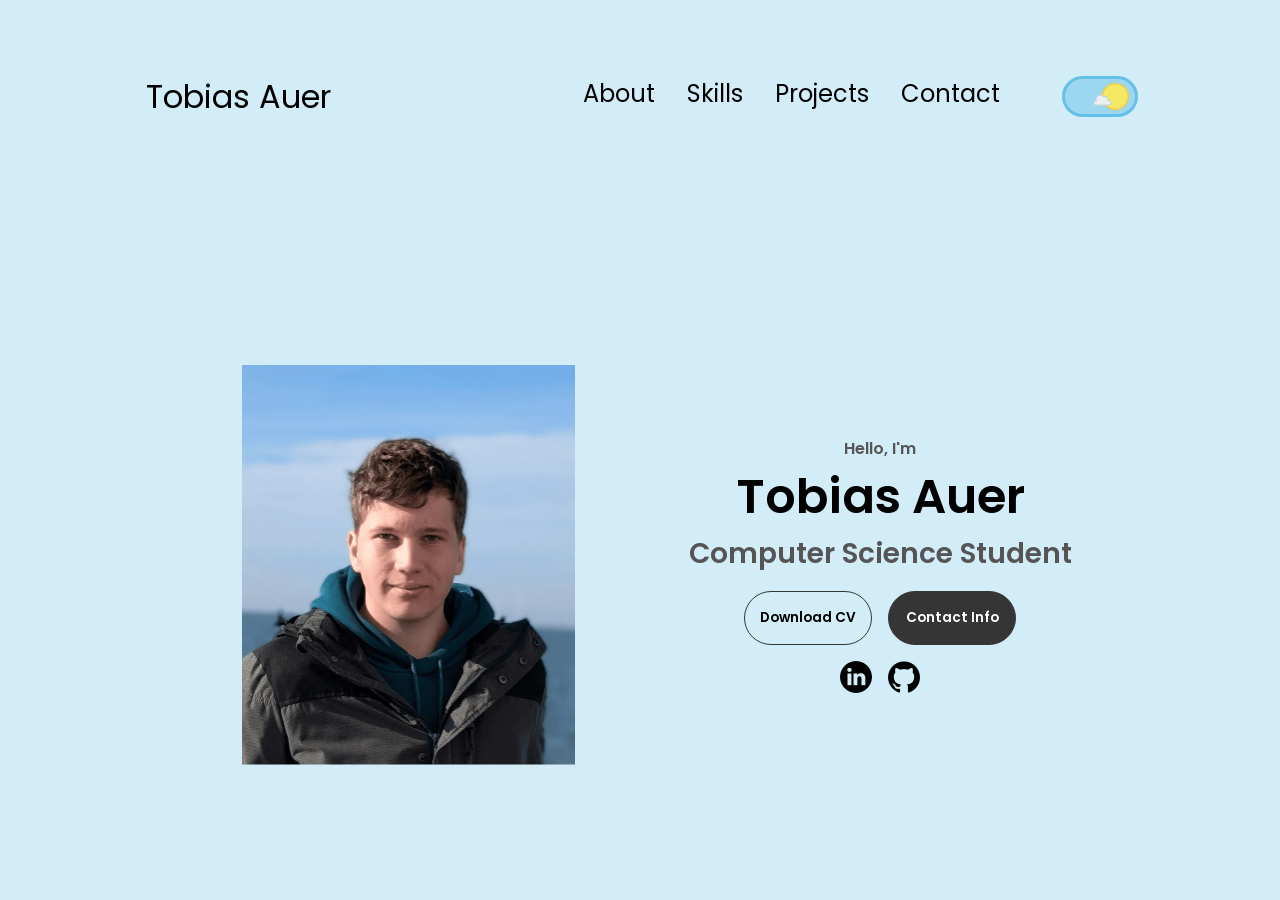
<file: index.html>
<!DOCTYPE html>
<html lang="en">
  <head>
    <meta charset="UTF-8" />
    <meta name="viewport" content="width=device-width, initial-scale=1.0" />
    <title>Portfolio - Tobias Auer</title>
    <meta
      name="description"
      content="Portfolio of Tobias Auer: computer science student building full-stack web applications and custom ESP32 hardware."
    />
    <meta property="og:type" content="website" />
    <meta property="og:title" content="Portfolio - Tobias Auer" />
    <meta
      property="og:description"
      content="Full-stack web development and custom ESP32 hardware projects."
    />
    <meta property="og:url" content="https://t-auer.com/" />
    <meta property="og:image" content="https://t-auer.com/assets/images/og-image.jpg" />
    <meta property="og:image:width" content="1200" />
    <meta property="og:image:height" content="630" />
    <meta name="twitter:card" content="summary_large_image" />
    <link rel="icon" href="./assets/images/favicon.svg" type="image/svg+xml" />
    <link rel="stylesheet" href="./assets/css/style.css" />
    <link rel="stylesheet" href="./assets/css/mediaqueries.css" />
    <link rel="stylesheet" href="./assets/css/darkmode.css" />
    <noscript><link rel="stylesheet" href="./assets/css/noscript.css" /></noscript>
    <script src="./assets/js/theme-init.js"></script>
    <script defer src="./assets/vendor/gsap.min.js"></script>
    <script defer src="./assets/js/darkmode.js"></script>
    <!-- Umami analytics -->
    <script defer src="./assets/js/umami.js" data-website-id="c19e6339-53de-4e1c-acbc-b1aa8c773c00"></script>
  </head>

  <body>
    <a class="skip-link" href="#about">Skip to content</a>
    <div class="container">
      <div id="background"></div>

      <div class="scroll-area">
        <nav id="desktop-nav" aria-label="Main">
          <div class="logo">Tobias Auer</div>
          <div>
            <ul class="nav-links">
              <li><a href="#about">About</a></li>
              <li><a href="#skills">Skills</a></li>
              <li><a href="#projects">Projects</a></li>
              <li><a href="#contact">Contact</a></li>
              <li>
                <!-- The toggle graphic is loaded from assets/images/darkmode-toggle.svg -->
                <div class="darkmode-container">
                  <div class="dayNight">
                    <button
                      type="button"
                      class="theme-toggle"
                      aria-label="Dark mode"
                      aria-pressed="false"
                    ></button>
                  </div>
                </div>
              </li>
            </ul>
          </div>
        </nav>
        <nav id="hamburger-nav" aria-label="Main (mobile)">
          <div class="logo">Tobias Auer</div>
          <div class="hamburger-actions">
            <div class="darkmode-container">
              <div class="dayNight">
                <button
                  type="button"
                  class="theme-toggle"
                  aria-label="Dark mode"
                  aria-pressed="false"
                ></button>
              </div>
            </div>
            <div class="hamburger-menu">
              <button
                type="button"
                class="hamburger-icon"
                aria-label="Menu"
                aria-expanded="false"
                aria-controls="mobile-menu"
              >
                <span></span>
                <span></span>
                <span></span>
              </button>
              <ul id="mobile-menu" class="menu-links">
                <li><a href="#about">About</a></li>
                <li><a href="#skills">Skills</a></li>
                <li><a href="#projects">Projects</a></li>
                <li><a href="#contact">Contact</a></li>
              </ul>
            </div>
          </div>
        </nav>
        <section id="profile">
          <div class="section__pic-container">
            <img
              class="lqip"
              src="[data-uri]"
              data-src="./assets/images/pic1.webp"
              alt="Portrait of Tobias Auer by the sea"
            />
            <noscript><img src="./assets/images/pic1.webp" alt="Portrait of Tobias Auer by the sea" /></noscript>
          </div>
          <div class="section__text">
            <p class="section__text__p1">Hello, I'm</p>
            <h1 class="title">Tobias Auer</h1>
            <p class="section__text__p2">Computer Science Student</p>
            <div class="btn-container">
              <a
                class="btn btn-color-2"
                href="./assets/documents/cv.pdf"
                target="_blank"
                rel="noopener"
              >
                Download CV
              </a>
              <a class="btn btn-color-1" href="#contact">Contact Info</a>
            </div>
            <div id="socials-container">
              <a
                href="https://www.linkedin.com/in/tobias-auer-b98010330/"
                target="_blank"
                rel="noopener"
              >
                <img
                  src="./assets/images/linkedin.png"
                  alt="LinkedIn profile"
                  class="icon"
                />
              </a>
              <a
                href="https://www.github.com/Faolan-exe"
                target="_blank"
                rel="noopener"
              >
                <img
                  src="./assets/images/github.png"
                  alt="GitHub profile"
                  class="icon"
                />
              </a>
            </div>
          </div>
        </section>
      </div>
      <section id="about" class="scroll-area">
        <p class="section__text__p1">Get to know more</p>
        <h2 class="title">About me</h2>
        <div class="section-container">
          <div class="section__pic-container">
            <img
              class="about-pic lqip"
              src="[data-uri]"
              data-src="./assets/images/about-pic.webp"
              alt="Stylized wolf head logo"
            />
            <noscript><img class="about-pic" src="./assets/images/about-pic.webp" alt="Stylized wolf head logo" /></noscript>
          </div>
          <div class="about-details-container">
            <div class="about-containers">
              <div class="details-container">
                <img
                  src="./assets/images/experience.png"
                  alt=""
                  class="icon"
                />
                <h3>Experience</h3>
                <p>
                  3+ years <br />
                  Fullstack Development
                </p>
              </div>
              <div class="details-container">
                <img
                  src="./assets/images/education.png"
                  alt=""
                  class="icon"
                />
                <h3>Education</h3>
                <p>
                  Gymnasium, Abitur <br />
                  Graduated: 2026
                </p>
              </div>
            </div>
            <div class="text-container">
              <p>
                I recently graduated from high school (Abitur) and have a deep-seated passion for full-stack software development and hardware engineering. <br /><br />
                In the last months, I bridged the gap between software and hardware by designing a <a class="text-link" href="https://wiki.t-auer.com/en/pcb-design/project1" target="_blank" rel="noopener">custom PCB</a> for an ESP32-C3-based water detector, a project that required mastering SMD soldering, hardware debugging, and RF measurement using a VNA. Building on that, I designed a wearable <a class="text-link" href="https://wiki.t-auer.com/en/pcb-design/ef-badge/rev1-1_write_up" target="_blank" rel="noopener">convention badge</a> around a bare ESP32-S3 chip, featuring a 4-color e-paper display, 48 individually addressable LEDs and a full battery system with charger and fuel gauge, all configurable over WiFi. <br /><br />
                Additionally, I am developing a centralized management platform for Minecraft servers that integrates real-time analytics and cross-server player statistics as well as a management website for my school.<br /><br />
                I am currently studying Applied Computer Science and look forward to refining my ability to build complex, creative, and technically robust systems.
              </p>
            </div>
          </div>
        </div>
        <a href="#skills" class="arrow" aria-label="Go to Skills">
          <img src="./assets/images/arrow.png" alt="" class="icon" />
        </a>
      </section>
      <br />
      <section id="skills" class="scroll-area">
        <p class="section__text__p1">Explore my</p>
        <h2 class="title">Skills</h2>
        <div class="experience-details-container">
          <div class="about-containers">
            <div class="details-container">
              <h3 class="experience-sub-title">Frontend Development</h3>
              <div class="article-container">
                <article>
                  <img src="./assets/images/checkmark.png" alt="" class="icon" />
                  <div>
                    <h4>HTML</h4>
                    <p>Experienced</p>
                  </div>
                </article>
                <article>
                  <img src="./assets/images/checkmark.png" alt="" class="icon" />
                  <div>
                    <h4>CSS</h4>
                    <p>Intermediate</p>
                  </div>
                </article>
                <article>
                  <img src="./assets/images/checkmark.png" alt="" class="icon" />
                  <div>
                    <h4>JavaScript</h4>
                    <p>Intermediate</p>
                  </div>
                </article>
                <article>
                  <img src="./assets/images/checkmark.png" alt="" class="icon" />
                  <div>
                    <h4>Jinja</h4>
                    <p>Intermediate</p>
                  </div>
                </article>
              </div>
            </div>
            <div class="details-container">
              <h3 class="experience-sub-title">Backend Development</h3>
              <div class="article-container">
                <article>
                  <img src="./assets/images/checkmark.png" alt="" class="icon" />
                  <div>
                    <h4>Flask</h4>
                    <p>Experienced</p>
                  </div>
                </article>
                <article>
                  <img src="./assets/images/checkmark.png" alt="" class="icon" />
                  <div>
                    <h4>Django</h4>
                    <p>Basic</p>
                  </div>
                </article>
                <article>
                  <img src="./assets/images/checkmark.png" alt="" class="icon" />
                  <div>
                    <h4>PostgreSQL</h4>
                    <p>Basic</p>
                  </div>
                </article>
                <article>
                  <img src="./assets/images/checkmark.png" alt="" class="icon" />
                  <div>
                    <h4>Docker</h4>
                    <p>Basic</p>
                  </div>
                </article>
              </div>
            </div>
          </div>
          <div class="about-containers">
            <div class="details-container">
              <h3 class="experience-sub-title">Hardware</h3>
              <div class="article-container">
                <article>
                  <img src="./assets/images/checkmark.png" alt="" class="icon" />
                  <div>
                    <h4>PCB Design</h4>
                    <p>Intermediate</p>
                  </div>
                </article>
                <article>
                  <img src="./assets/images/checkmark.png" alt="" class="icon" />
                  <div>
                    <h4>ESP32</h4>
                    <p>Intermediate</p>
                  </div>
                </article>
                <article>
                  <img src="./assets/images/checkmark.png" alt="" class="icon" />
                  <div>
                    <h4>SMD Soldering</h4>
                    <p>Intermediate</p>
                  </div>
                </article>
                <article>
                  <img src="./assets/images/checkmark.png" alt="" class="icon" />
                  <div>
                    <h4>RF (VNA)</h4>
                    <p>Basic</p>
                  </div>
                </article>
              </div>
            </div>
            <div class="details-container">
              <h3 class="experience-sub-title">Other skills</h3>
              <div class="article-container">
                <article>
                  <img src="./assets/images/checkmark.png" alt="" class="icon" />
                  <div>
                    <h4>Python</h4>
                    <p>Experienced</p>
                  </div>
                </article>
                <article>
                  <img src="./assets/images/checkmark.png" alt="" class="icon" />
                  <div>
                    <h4>Java</h4>
                    <p>Intermediate</p>
                  </div>
                </article>
                <article>
                  <img src="./assets/images/checkmark.png" alt="" class="icon" />
                  <div>
                    <h4>C++</h4>
                    <p>Basic</p>
                  </div>
                </article>
                <article>
                  <img src="./assets/images/checkmark.png" alt="" class="icon" />
                  <div>
                    <h4>Git</h4>
                    <p>Basic</p>
                  </div>
                </article>
                <article>
                  <img src="./assets/images/checkmark.png" alt="" class="icon" />
                  <div>
                    <h4>Proxmox</h4>
                    <p>Basic</p>
                  </div>
                </article>
              </div>
            </div>
          </div>
        </div>
        <a href="#projects" class="arrow" aria-label="Go to Projects">
          <img src="./assets/images/arrow.png" alt="" class="icon" />
        </a>
      </section>
      <br />
      <section id="projects" class="scroll-area">
        <p class="section__text__p1">Browse my recent</p>
        <h2 class="title">Projects</h2>
        <div class="experience-details-container">
          <div class="about-containers">
            <div class="details-container color-container">
              <div class="article-container">
                <img
                  class="project-img lqip"
                  src="[data-uri]"
                  data-src="./assets/images/project-badge.webp"
                  alt="Convention badge PCB with e-paper display showing battery status and RGB LEDs"
                />
                <noscript><img class="project-img" src="./assets/images/project-badge.webp" alt="Convention badge PCB with e-paper display showing battery status and RGB LEDs" /></noscript>
              </div>
              <h3 class="experience-sub-title project-title">Convention Badge</h3>
              <div class="btn-container">
                <a
                  class="btn btn-color-2 projects-btn"
                  href="https://wiki.t-auer.com/en/pcb-design/ef-badge/rev1-1_write_up"
                  target="_blank"
                  rel="noopener"
                >
                  Wiki
                </a>
              </div>
            </div>
            <div class="details-container color-container">
              <div class="article-container">
                <img
                  class="project-img lqip"
                  src="[data-uri]"
                  data-src="./assets/images/project-water-sensor.webp"
                  alt="3D render of the ESP32-C3 water sensor PCB with battery holder and buzzer"
                />
                <noscript><img class="project-img" src="./assets/images/project-water-sensor.webp" alt="3D render of the ESP32-C3 water sensor PCB with battery holder and buzzer" /></noscript>
              </div>
              <h3 class="experience-sub-title project-title">Water Sensor</h3>
              <div class="btn-container">
                <a
                  class="btn btn-color-2 projects-btn"
                  href="https://wiki.t-auer.com/en/pcb-design/project1"
                  target="_blank"
                  rel="noopener"
                >
                  Wiki
                </a>
              </div>
            </div>
            <div class="details-container color-container">
              <div class="article-container">
                <img
                  class="project-img lqip"
                  src="[data-uri]"
                  data-src="./assets/images/project-2.webp"
                  alt="Minecraft grass block"
                />
                <noscript><img class="project-img" src="./assets/images/project-2.webp" alt="Minecraft grass block" /></noscript>
              </div>
              <h3 class="experience-sub-title project-title">Minecraft Statistics</h3>
              <div class="btn-container">
                <a
                  class="btn btn-color-2 projects-btn"
                  href="https://github.com/Faolan-Exe/MCConnect"
                  target="_blank"
                  rel="noopener"
                >
                  Github
                </a>
                <a
                  class="btn btn-color-2 projects-btn"
                  href="https://mc.tobisit.de"
                  target="_blank"
                  rel="noopener"
                >
                  Live Demo
                </a>
              </div>
            </div>
            <div class="details-container color-container">
              <div class="article-container">
                <img
                  class="project-img lqip"
                  src="[data-uri]"
                  data-src="./assets/images/project-3.webp"
                  alt="GitHub logo"
                />
                <noscript><img class="project-img" src="./assets/images/project-3.webp" alt="GitHub logo" /></noscript>
              </div>
              <h3 class="experience-sub-title project-title">See more</h3>
              <div class="btn-container">
                <a
                  class="btn btn-color-2 projects-btn"
                  href="https://www.github.com/Faolan-exe"
                  target="_blank"
                  rel="noopener"
                >
                  Github
                </a>
              </div>
            </div>
          </div>
        </div>
        <a href="#contact" class="arrow" aria-label="Go to Contact">
          <img src="./assets/images/arrow.png" alt="" class="icon" />
        </a>
      </section>
      <br />
      <section id="contact" class="scroll-area">
        <p class="section__text__p1">Get in touch</p>
        <h2 class="title">Contact me</h2>
        <div class="contact-info-upper-container">
          <div class="contact-info-container">
            <img
              src="./assets/images/email.png"
              alt=""
              class="icon contact-icon email-icon"
            />
            <p data-obf-mail="bW9jLnJldWEtdEBsaWFt"><noscript>mail [at] t-auer [dot] com</noscript></p>
          </div>
          <div class="contact-info-container">
            <img
              src="./assets/images/linkedin.png"
              alt=""
              class="icon contact-icon"
            />
            <p><a href="https://www.linkedin.com/in/tobias-auer-b98010330/" target="_blank" rel="noopener">LinkedIn</a></p>
          </div>
        </div>
        <a href="#profile" class="arrow" aria-label="Back to top">
          <img src="./assets/images/arrow.png" alt="" class="icon reverse" />
        </a>
      </section>

      <footer>
        <nav class="nav-links-container" aria-label="Footer">
          <ul class="nav-links">
            <li><a href="#about">About</a></li>
            <li><a href="#skills">Skills</a></li>
            <li><a href="#projects">Projects</a></li>
            <li><a href="#contact">Contact</a></li>
          </ul>
        </nav>
        <p>
          Copyright &#169; <span id="year"></span> Tobias Auer. All rights
          reserved.
        </p>
        <p class="legal-links">
          <a href="./impressum.html">Impressum</a> ·
          <a href="./datenschutz.html">Datenschutz</a>
        </p>
      </footer>
    </div>
    <script src="./assets/js/obfuscate.js"></script>
    <script src="./assets/js/script.js"></script>
  </body>
</html>
</file>
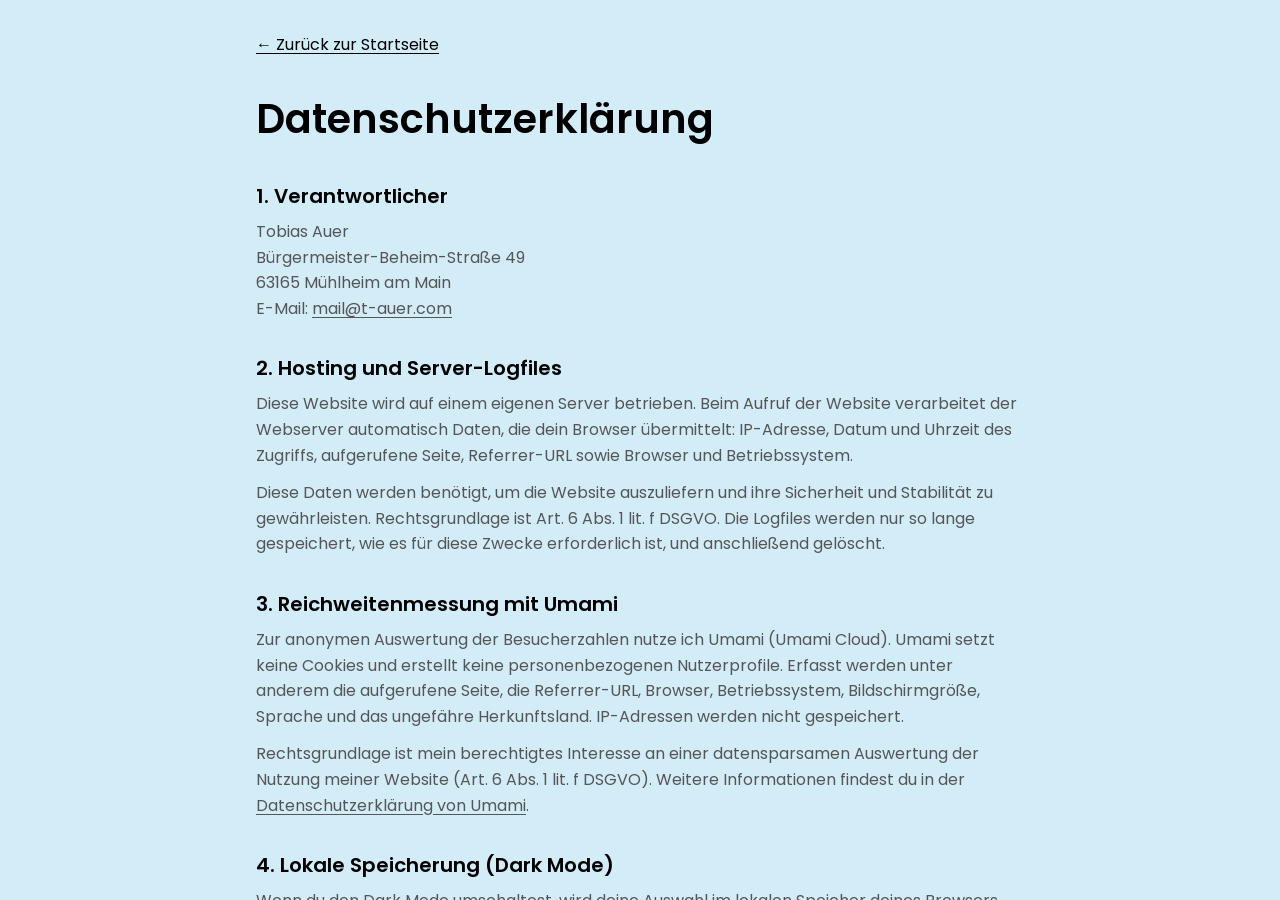
<file: datenschutz.html>
<!DOCTYPE html>
<html lang="de">
  <head>
    <meta charset="UTF-8" />
    <meta name="viewport" content="width=device-width, initial-scale=1.0" />
    <title>Datenschutz - Tobias Auer</title>
    <meta name="robots" content="noindex" />
    <link rel="icon" href="./assets/images/favicon.svg" type="image/svg+xml" />
    <link rel="stylesheet" href="./assets/css/style.css" />
    <link rel="stylesheet" href="./assets/css/darkmode.css" />
    <link rel="stylesheet" href="./assets/css/legal.css" />
    <script src="./assets/js/theme-init.js"></script>
    <script defer src="./assets/vendor/gsap.min.js"></script>
    <script defer src="./assets/js/darkmode.js"></script>
    <script defer src="./assets/js/obfuscate.js"></script>
  </head>

  <body>
    <div class="container">
      <div id="background"></div>
      <main class="legal">
        <a class="back-link" href="./index.html">&larr; Zurück zur Startseite</a>
        <h1>Datenschutzerklärung</h1>

        <h2>1. Verantwortlicher</h2>
        <p>
          Tobias Auer<br />
          <span data-obf="OTQgZcOfYXJ0Uy1taWVoZUItcmV0c2llbXJlZ3LDvEI="></span><br />
          <span data-obf="bmlhTSBtYSBtaWVobGjDvE0gNTYxMzY="></span><br />
          E-Mail: <span data-obf-mail="bW9jLnJldWEtdEBsaWFt"></span>
        </p>
        <noscript>
          <p>Bitte JavaScript aktivieren, um Anschrift und E-Mail-Adresse anzuzeigen.</p>
        </noscript>

        <h2>2. Hosting und Server-Logfiles</h2>
        <p>
          Diese Website wird auf einem eigenen Server betrieben. Beim Aufruf
          der Website verarbeitet der Webserver automatisch Daten, die dein
          Browser übermittelt: IP-Adresse, Datum und Uhrzeit des Zugriffs,
          aufgerufene Seite, Referrer-URL sowie Browser und Betriebssystem.
        </p>
        <p>
          Diese Daten werden benötigt, um die Website auszuliefern und ihre
          Sicherheit und Stabilität zu gewährleisten. Rechtsgrundlage ist
          Art. 6 Abs. 1 lit. f DSGVO. Die Logfiles werden nur so lange
          gespeichert, wie es für diese Zwecke erforderlich ist, und
          anschließend gelöscht.
        </p>

        <h2>3. Reichweitenmessung mit Umami</h2>
        <p>
          Zur anonymen Auswertung der Besucherzahlen nutze ich Umami
          (Umami Cloud). Umami setzt keine Cookies und erstellt keine
          personenbezogenen Nutzerprofile. Erfasst werden unter anderem die
          aufgerufene Seite, die Referrer-URL, Browser, Betriebssystem,
          Bildschirmgröße, Sprache und das ungefähre Herkunftsland. IP-Adressen
          werden nicht gespeichert.
        </p>
        <p>
          Rechtsgrundlage ist mein berechtigtes Interesse an einer
          datensparsamen Auswertung der Nutzung meiner Website
          (Art. 6 Abs. 1 lit. f DSGVO). Weitere Informationen findest du in der
          <a href="https://umami.is/privacy" target="_blank" rel="noopener">Datenschutzerklärung von Umami</a>.
        </p>

        <h2>4. Lokale Speicherung (Dark Mode)</h2>
        <p>
          Wenn du den Dark Mode umschaltest, wird deine Auswahl im lokalen
          Speicher deines Browsers (localStorage) abgelegt, damit sie beim
          nächsten Besuch erhalten bleibt. Diese Information verlässt deinen
          Browser nicht und wird nicht an mich übertragen. Rechtsgrundlage ist
          § 25 Abs. 2 Nr. 2 TDDDG, da die Speicherung für die von dir gewünschte
          Funktion erforderlich ist. Du kannst sie jederzeit über die
          Einstellungen deines Browsers löschen.
        </p>

        <h2>5. Schriftarten und Skripte</h2>
        <p>
          Schriftarten und Skripte werden direkt von diesem Server geladen. Es
          findet dabei keine Verbindung zu Servern Dritter (z. B. Google Fonts
          oder CDNs) statt.
        </p>

        <h2>6. Externe Links</h2>
        <p>
          Diese Website enthält Links zu externen Angeboten wie GitHub,
          LinkedIn oder meinem Wiki. Erst wenn du einen solchen Link anklickst,
          werden Daten an den jeweiligen Anbieter übertragen. Für deren
          Datenverarbeitung gelten die Datenschutzerklärungen der jeweiligen
          Anbieter.
        </p>

        <h2>7. Kontakt per E-Mail</h2>
        <p>
          Wenn du mir eine E-Mail schreibst, verarbeite ich deine Angaben
          (E-Mail-Adresse, Name, Inhalt der Nachricht), um deine Anfrage zu
          beantworten. Rechtsgrundlage ist Art. 6 Abs. 1 lit. b bzw. lit. f
          DSGVO. Die Daten werden gelöscht, sobald sie für die Bearbeitung
          nicht mehr erforderlich sind und keine gesetzlichen
          Aufbewahrungspflichten entgegenstehen.
        </p>

        <h2>8. Deine Rechte</h2>
        <p>Du hast das Recht auf</p>
        <ul>
          <li>Auskunft über deine gespeicherten Daten (Art. 15 DSGVO),</li>
          <li>Berichtigung unrichtiger Daten (Art. 16 DSGVO),</li>
          <li>Löschung (Art. 17 DSGVO),</li>
          <li>Einschränkung der Verarbeitung (Art. 18 DSGVO),</li>
          <li>Datenübertragbarkeit (Art. 20 DSGVO),</li>
          <li>Widerspruch gegen die Verarbeitung (Art. 21 DSGVO).</li>
        </ul>
        <p>
          Außerdem kannst du dich bei einer Datenschutz-Aufsichtsbehörde
          beschweren, zum Beispiel beim Hessischen Beauftragten für Datenschutz
          und Informationsfreiheit.
        </p>

        <p>Stand: November 2026</p>
      </main>
    </div>
  </body>
</html>
</file>
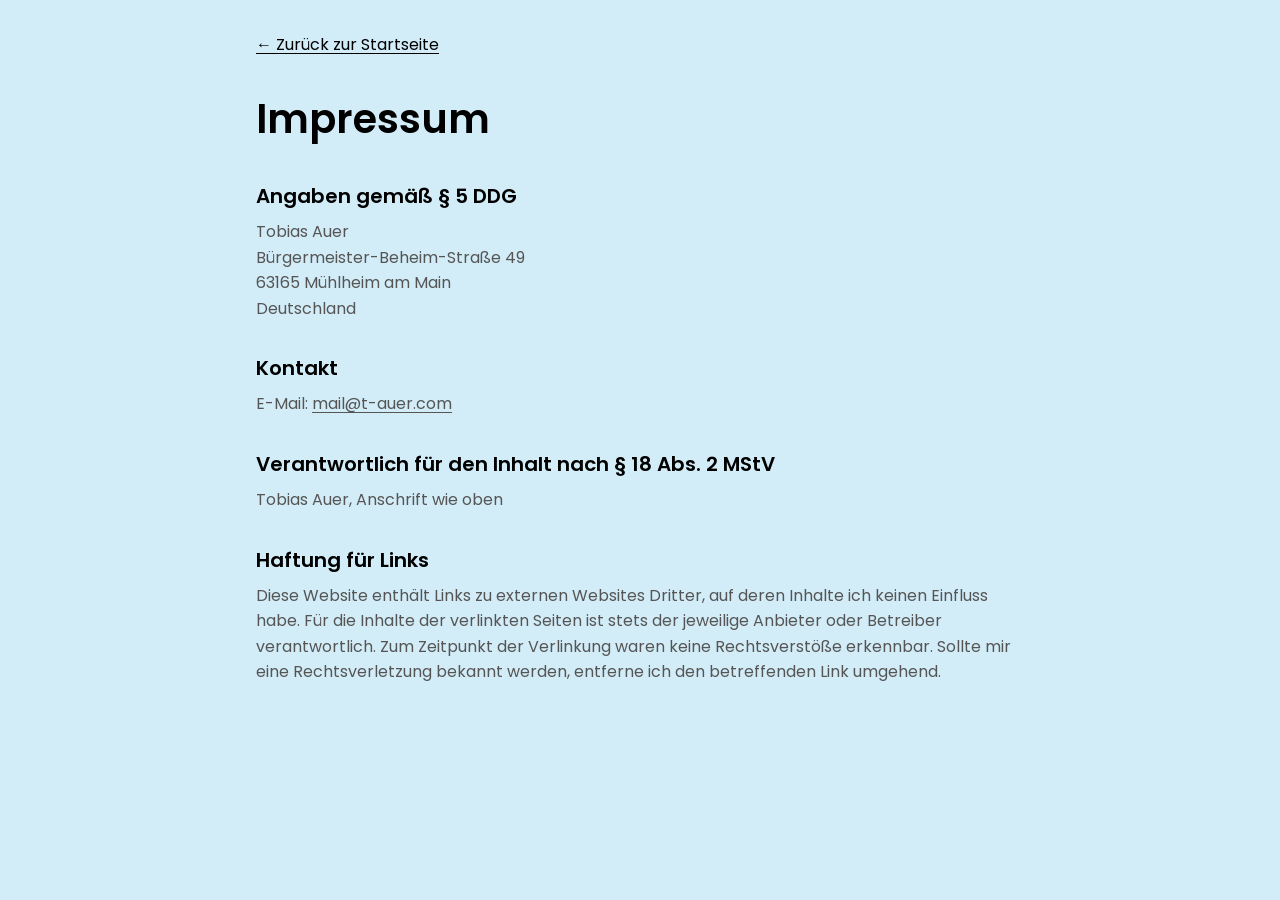
<file: impressum.html>
<!DOCTYPE html>
<html lang="de">
  <head>
    <meta charset="UTF-8" />
    <meta name="viewport" content="width=device-width, initial-scale=1.0" />
    <title>Impressum - Tobias Auer</title>
    <meta name="robots" content="noindex" />
    <link rel="icon" href="./assets/images/favicon.svg" type="image/svg+xml" />
    <link rel="stylesheet" href="./assets/css/style.css" />
    <link rel="stylesheet" href="./assets/css/darkmode.css" />
    <link rel="stylesheet" href="./assets/css/legal.css" />
    <script src="./assets/js/theme-init.js"></script>
    <script defer src="./assets/vendor/gsap.min.js"></script>
    <script defer src="./assets/js/darkmode.js"></script>
    <script defer src="./assets/js/obfuscate.js"></script>
  </head>

  <body>
    <div class="container">
      <div id="background"></div>
      <main class="legal">
        <a class="back-link" href="./index.html">&larr; Zurück zur Startseite</a>
        <h1>Impressum</h1>

        <h2>Angaben gemäß § 5 DDG</h2>
        <p>
          Tobias Auer<br />
          <span data-obf="OTQgZcOfYXJ0Uy1taWVoZUItcmV0c2llbXJlZ3LDvEI="></span><br />
          <span data-obf="bmlhTSBtYSBtaWVobGjDvE0gNTYxMzY="></span><br />
          Deutschland
        </p>
        <noscript>
          <p>Bitte JavaScript aktivieren, um Anschrift und E-Mail-Adresse anzuzeigen.</p>
        </noscript>

        <h2>Kontakt</h2>
        <p>E-Mail: <span data-obf-mail="bW9jLnJldWEtdEBsaWFt"></span></p>

        <h2>Verantwortlich für den Inhalt nach § 18 Abs. 2 MStV</h2>
        <p>Tobias Auer, Anschrift wie oben</p>

        <h2>Haftung für Links</h2>
        <p>
          Diese Website enthält Links zu externen Websites Dritter, auf deren
          Inhalte ich keinen Einfluss habe. Für die Inhalte der verlinkten
          Seiten ist stets der jeweilige Anbieter oder Betreiber verantwortlich.
          Zum Zeitpunkt der Verlinkung waren keine Rechtsverstöße erkennbar.
          Sollte mir eine Rechtsverletzung bekannt werden, entferne ich den
          betreffenden Link umgehend.
        </p>
      </main>
    </div>
  </body>
</html>
</file>
<file: assets/css/style.css>
/* GENERAL */

@font-face {
  font-family: "Poppins";
  font-style: normal;
  font-weight: 300;
  font-display: swap;
  src: url("../fonts/poppins-300.woff2") format("woff2");
}
@font-face {
  font-family: "Poppins";
  font-style: normal;
  font-weight: 400;
  font-display: swap;
  src: url("../fonts/poppins-400.woff2") format("woff2");
}
@font-face {
  font-family: "Poppins";
  font-style: normal;
  font-weight: 500;
  font-display: swap;
  src: url("../fonts/poppins-500.woff2") format("woff2");
}
@font-face {
  font-family: "Poppins";
  font-style: normal;
  font-weight: 600;
  font-display: swap;
  src: url("../fonts/poppins-600.woff2") format("woff2");
}

* {
  margin: 0;
  padding: 0;
}


body {
  font-family: "Poppins", sans-serif;
  overflow: hidden;
  background-color: white;
}

html {
  scroll-behavior: smooth;
}

p {
  color: rgb(85, 85, 85);
}


/* TRANSITION */

a,
.btn {
  transition: all 300ms ease;
}

/* DESKTOP NAV */

nav,
.nav-links {
  display: flex;
}

nav {
  justify-content: space-around;
  align-items: center;
  height: 17vh;
}

.nav-links {
  gap: 2rem;
  list-style: none;
  font-size: 1.5rem;
}

a {
  color: black;
  text-decoration: none;
  /* text-decoration-color: white; */
}

a:hover {
  color: grey !important;
  text-decoration: underline;
  text-underline-offset: 1rem;
  text-decoration-color: rgb(85,85,85);
  transition: none; 
}

.logo {
  font-size: 2rem;
}

.logo:hover {
  cursor: default;
}

/* HAMBURGER MENU */

#hamburger-nav {
  display: none;
}

.hamburger-menu {
  position: relative;
  display: inline-block;
}

.hamburger-icon {
  display: flex;
  flex-direction: column;
  justify-content: space-between;
  height: 24px;
  width: 30px;
  cursor: pointer;
  padding: 0;
  border: 0;
  background: none;
}

.hamburger-icon span {
  width: 100%;
  height: 2px;
  background-color: black;
  transition: all 0.3s ease-in-out;
}

.menu-links {
  position: absolute;
  top: 100%;
  right: 0;
  background-color: white;
  width: fit-content;
  max-height: 0;
  overflow: hidden;
  transition: all 0.3s ease-in-out;
}


.menu-links a {
  display: block;
  padding: 10px;
  text-align: center;
  font-size: 1.5rem;
  color: black;
  text-decoration: none;
  transition: all 0.3s ease-in-out;
}

.menu-links li {
  list-style: none;
}

.menu-links {
  visibility: hidden;
  z-index: 10;
}

.menu-links.open {
  max-height: 300px;
  visibility: visible;
}

.hamburger-icon.open span:first-child {
  transform: rotate(45deg) translate(10px, 5px);
}

.hamburger-icon.open span:nth-child(2) {
  opacity: 0;
}

.hamburger-icon.open span:last-child {
  transform: rotate(-45deg) translate(10px, -5px);
}

.hamburger-icon span:first-child {
  transform: none;
}

.hamburger-icon span:first-child {
  opacity: 1;
}

.hamburger-icon span:first-child {
  transform: none;
}

/* SECTIONS */

section {
  padding-top: 4vh;
  height: 96vh;
  margin: 0 10rem;
  box-sizing: border-box;
  min-height: fit-content;
}

.section-container {
  display: flex;
}

/* PROFILE SECTION */

#profile {
  display: flex;
  justify-content: center;
  gap: 5rem;
  height: 80vh;
}

.section__pic-container {
  display: flex;
  height: 400px;
  width: 400px;
  margin: auto 0;
}
.section__pic-container img {
  margin: 0 auto;
}

.section__text {
  align-self: center;
  text-align: center;
}

.section__text p {
  font-weight: 600;
}

.section__text__p1 {
  text-align: center;
}

.section__text__p2 {
  font-size: 1.75rem;
  margin-bottom: 1rem;
}

.title {
  font-size: 3rem;
  text-align: center;
}

#socials-container {
  display: flex;
  justify-content: center;
  margin-top: 1rem;
  gap: 1rem;
}

/* ICONS */

.icon {
  cursor: pointer;
  height: 2rem;
}

/* BUTTONS */

.btn-container {
  display: flex;
  justify-content: center;
  gap: 1rem;
}

.btn {
  font-weight: 600;
  transition: all 300ms ease;
  padding: 1rem;
  width: 8rem;
  border-radius: 2rem;
}

.btn-color-1,
.btn-color-2 {
  border: rgb(53, 53, 53) 0.1rem solid;
}

.btn-color-1:hover,
.btn-color-2:hover {
  cursor: pointer;
}

.btn-color-1,
.btn-color-2:hover {
  background: rgb(53, 53, 53);
  color: white;
}

.btn-color-1:hover {
  background: rgb(0, 0, 0);
}

.btn-color-2 {
  background: none;
}

.btn-color-2:hover {
  border: rgb(255, 255, 255) 0.1rem solid;
}

.btn-container {
  gap: 1rem;
}

/* ABOUT SECTION */

#about {
  position: relative;
}

.about-containers {
  gap: 2rem;
  margin-bottom: 2rem;
  margin-top: 2rem;
}

.about-details-container {
  justify-content: center;
  flex-direction: column;
}

.about-containers,
.about-details-container {
  display: flex;
}

.about-pic {
  border-radius: 2rem;
}

.arrow {
  position: absolute;
  right: -5rem;
  bottom: 2.5rem;
}

.details-container {
  padding: 1.5rem;
  flex: 1;
  background: white;
  border-radius: 2rem;
  border: rgb(53, 53, 53) 0.1rem solid;
  border-color: rgb(163, 163, 163);
  text-align: center;
}

.section-container {
  gap: 4rem;
  height: 80%;
}

.section__pic-container {
  height: 400px;
  width: 400px;
  margin: auto 0;
}

/* EXPERIENCE SECTION */

#experience {
  position: relative;
}

.experience-sub-title {
  color: rgb(85, 85, 85);
  font-weight: 600;
  font-size: 1.75rem;
  margin-bottom: 2rem;
}

.experience-details-container {
  display: flex;
  justify-content: center;
  flex-direction: column;
}

.article-container {
  display: flex;
  text-align: initial;
  flex-wrap: wrap;
  flex-direction: row;
  gap: 2.5rem;
  justify-content: space-around;
}

article {
  display: flex;
  width: 10rem;
  justify-content: space-around;
  gap: 0.5rem;
}

article h4 {
  font-size: 1.17em;
}

article .icon {
  cursor: default;
}

/* PROJECTS SECTION */

#projects {
  position: relative;
}

.color-container {
  border-color: rgb(163, 163, 163);
  background: rgb(250, 250, 250);
}

/* project cards: 4 columns on wide screens, 2 on tablets, 1 on phones */
#projects .about-containers {
  display: grid;
  grid-template-columns: repeat(4, minmax(0, 1fr));
}

#projects .btn-container {
  flex-wrap: wrap;
}

#projects .projects-btn {
  width: auto;
  min-width: 5rem;
  padding: 0.75rem 1.25rem;
  text-align: center;
}

.project-img {
  border-radius: 2rem;
  width: 90%;
  height: 90%;
  aspect-ratio: 1 / 1;
  object-fit: cover;
}

.project-title {
  margin: 1rem;
  color: black;
}

.project-btn {
  color: black;
  border-color: rgb(163, 163, 163);
}

/* CONTACT */

#contact {
  display: flex;
  justify-content: center;
  flex-direction: column;
  height: 70vh;
}

.contact-info-upper-container {
  display: flex;
  justify-content: center;
  border-radius: 2rem;
  border: rgb(53, 53, 53) 0.1rem solid;
  border-color: rgb(163, 163, 163);
  margin: 2rem auto;
  padding: 0.5rem;
}

.contact-info-container {
  display: flex;
  align-items: center;
  justify-content: center;
  gap: 0.5rem;
  margin: 1rem;
}

.contact-info-container p {
  font-size: larger;
}

.contact-icon {
  cursor: default;
}

#contact {
  position: relative;
}
.reverse {
  transform: rotate(180deg);
}

.email-icon {
  height: 2.5rem;
}

/* FOOTER SECTION */

footer {
  height: 26vh;
  margin: 0 1rem;
}

footer p {
  text-align: center;
}

/* Scroll snapping */
.container {
  height: 100vh; /* Ensure the container fills the viewport height */
  overflow-y: scroll; /* Enable vertical scrolling */
  scroll-snap-type: y proximity; /* Snap only when close to a section */
  scroll-behavior: smooth;
}

.scroll-area {
  /* height: 100vh; Each section should fill the viewport height */
  scroll-snap-align: start; /* Snap each section to the start of the viewport */
  padding: 20px; /* Adjust padding as needed */
  box-sizing: border-box; /* Ensure padding and borders do not affect the height */
  /* background-color: #f5f5f5; */
}

/* LINKS IN TEXT */

.text-link {
  text-decoration: underline;
  text-underline-offset: 3px;
}

/* BUTTON LINKS IN PROFILE (same size as the former <button>s) */

.section__text .btn {
  box-sizing: border-box;
  padding: 1rem 0.5rem;
  font-size: 0.85rem;
  text-align: center;
}

#socials-container a {
  display: flex;
}

/* ACCESSIBILITY */

:focus-visible {
  outline: 3px solid #3b82f6;
  outline-offset: 3px;
  border-radius: 4px;
}

.skip-link {
  position: absolute;
  top: -100px;
  left: 1rem;
  z-index: 10;
  padding: 0.5rem 1rem;
  background: rgb(53, 53, 53);
  color: white;
  border-radius: 0.5rem;
}

.skip-link:focus {
  top: 1rem;
}

@media (prefers-reduced-motion: reduce) {
  html,
  .container {
    scroll-behavior: auto;
  }
}

/* PROGRESSIVE IMAGES */

img.lqip {
  filter: blur(12px);
  clip-path: inset(0);
  transition: filter 0.4s ease-out;
}

img.about-pic.lqip,
img.project-img.lqip {
  clip-path: inset(0 round 2rem);
}

img.lqip.lqip-loaded {
  filter: none;
}

/* FOOTER LEGAL LINKS */

.legal-links {
  margin-top: 0.5rem;
  font-size: 0.8rem;
}

.legal-links a {
  color: rgb(120, 120, 120);
}
</file>
<file: assets/css/mediaqueries.css>
@media screen and (max-width: 1400px) {
    #profile {
      height: 83vh;
      margin-bottom: 6rem;
    }
    .about-containers {
      flex-wrap: wrap;
    }
    #contact,
    #projects {
      height: fit-content;
    }
    .container {
      scroll-snap-type: none;
    }
  }

  @media screen and (max-width: 1400px) {
    #projects .about-containers {
      grid-template-columns: repeat(2, minmax(0, 1fr));
    }
  }

  @media screen and (max-width: 600px) {
    #projects .about-containers {
      grid-template-columns: 1fr;
    }
  }

  @media screen and (max-width: 1200px) {
    #desktop-nav {
      display: none;
    }
    #hamburger-nav {
      display: flex;
    }
    #experience,
    .experience-details-container {
      margin-top: 2rem;
    }
    #profile,
    .section-container {
      display: block;
    }
    .arrow {
      display: none;
    }
    section,
    .section-container {
      height: fit-content;
    }
    section {
      margin: 0 5%;
    }
    .section__pic-container {
      width: 275px;
      height: 275px;
      margin: 0 auto 2rem;
    }
    .about-containers {
      margin-top: 0;
    }
    .article-container {
      justify-content: flex-start;
      
    }
    article {
      justify-content: flex-start;
      margin: auto;
    }
     
  }
  
  @media screen and (max-width: 600px) {
    #contact,
    footer {
      height: 40vh;
    }
    #profile {
      height: 83vh;
      margin-bottom: 0;
    }
    article {
      font-size: 1rem;
    }
    footer nav {
      height: fit-content;
      margin-bottom: 2rem;
    }
    .about-containers,
    .contact-info-upper-container,
    .btn-container {
      flex-wrap: wrap;
    }
    .contact-info-container {
      margin: 0;
    }
    .contact-info-container p,
    .nav-links li a {
      font-size: 1rem;
    }
    .experience-sub-title {
      font-size: 1.25rem;
    }
    .logo {
      font-size: 1.5rem;
    }
    .nav-links {
      flex-direction: column;
      gap: 0.5rem;
      text-align: center;
    }
    .section__pic-container {
      width: auto;
      height: 46vw;
      justify-content: center;
    }
    .section__text__p2 {
      font-size: 1.25rem;
    }
    .title {
      font-size: 2rem;
    }
    .text-container {
      text-align: justify;
    }
    .article-container {
      justify-content: flex-start;
      
    }
    article {
      justify-content: flex-start;
      margin: auto;
    }
  }
</file>
<file: assets/css/darkmode.css>
.darkmode-container {
  display: flex;
  align-items: center;
}

.theme-toggle-graphic {
  z-index: 2;
  pointer-events: none;
  margin-left: -74px;
}

.theme-toggle {
  width: 70px;
  height: 35px;
  z-index: 1;
  cursor: pointer;
  border-radius: 100px;
  background: #9cd6ef;
  border: 3px solid #65c0e7;
  display: block;
  padding: 0;
  box-sizing: content-box;
}

.dayNight {
  margin-left: 30px;
  position: relative;
}

.hamburger-actions {
  display: flex;
  align-items: center;
  gap: 1.5rem;
}

.hamburger-actions .dayNight {
  margin-left: 0;
}

#background {
  width: 100%;
  height: 100vh;
  position: absolute;
  background: #d3edf8;
  z-index: -1;
}

:root {
  transition: all 1s;
}

a {
  transition: all 1s;
}

/* Dark theme: one class on <html>, set before the first paint by theme-init.js */

.theme-dark {
  color-scheme: light dark;
}

.theme-dark #background {
  background: #0d1f2b;
}

.theme-dark .theme-toggle {
  background: #224f6d;
  border-color: #cad4d8;
}

.theme-dark .btn-color-2:hover {
  background-color: rgb(192, 192, 192);
  color: black;
  border: 0;
}
.theme-dark .btn-color-2 {
  color: #e9e9e9;
  border: solid 1px #e9e9e9 !important;
}
.theme-dark .btn-color-1:hover {
  background-color: white;
  color: black;
}

.theme-dark p {
  color: rgb(204, 204, 204);
}

.theme-dark .details-container {
  background-color: rgb(53, 53, 53);
}

.theme-dark h2,
.theme-dark .experience-sub-title {
  color: white;
}

.theme-dark img.icon {
  filter: invert(1);
}

img.icon {
  transition: all 1s;
}

.theme-dark .menu-links {
  color: white;
  background-color: rgb(53, 53, 53);
}

.theme-dark .hamburger-icon span {
  background-color: white;
}

.theme-dark a {
  color: white;
}

.theme-dark .legal-links a {
  color: rgb(170, 170, 170);
}

@media (prefers-reduced-motion: reduce) {
  *,
  :root {
    transition: none !important;
  }
}

/* No fade animations while the page is loading */
.no-transition,
.no-transition * {
  transition: none !important;
}
</file>
<file: assets/css/noscript.css>
/* Without JavaScript the full images are shown via <noscript>. */
img.lqip {
  display: none !important;
}
</file>
<file: assets/css/legal.css>
/* Impressum / Datenschutz */

.legal {
  max-width: 48rem;
  margin: 0 auto;
  padding: 2rem 1rem 4rem;
}

.legal .back-link {
  display: inline-block;
  margin-bottom: 2rem;
}

.legal h1 {
  font-size: 2.5rem;
  margin-bottom: 1.5rem;
}

.legal h2 {
  font-size: 1.25rem;
  margin: 2rem 0 0.5rem;
}

.legal p,
.legal li {
  line-height: 1.6;
  margin-bottom: 0.75rem;
}

.legal ul {
  padding-left: 1.5rem;
}

.legal a {
  color: inherit;
  text-decoration: underline;
  text-underline-offset: 3px;
}

/* 404 page */

.not-found {
  text-align: center;
  padding-top: 25vh;
}

.not-found h1 {
  font-size: 6rem;
  margin-bottom: 0.5rem;
}
</file>
